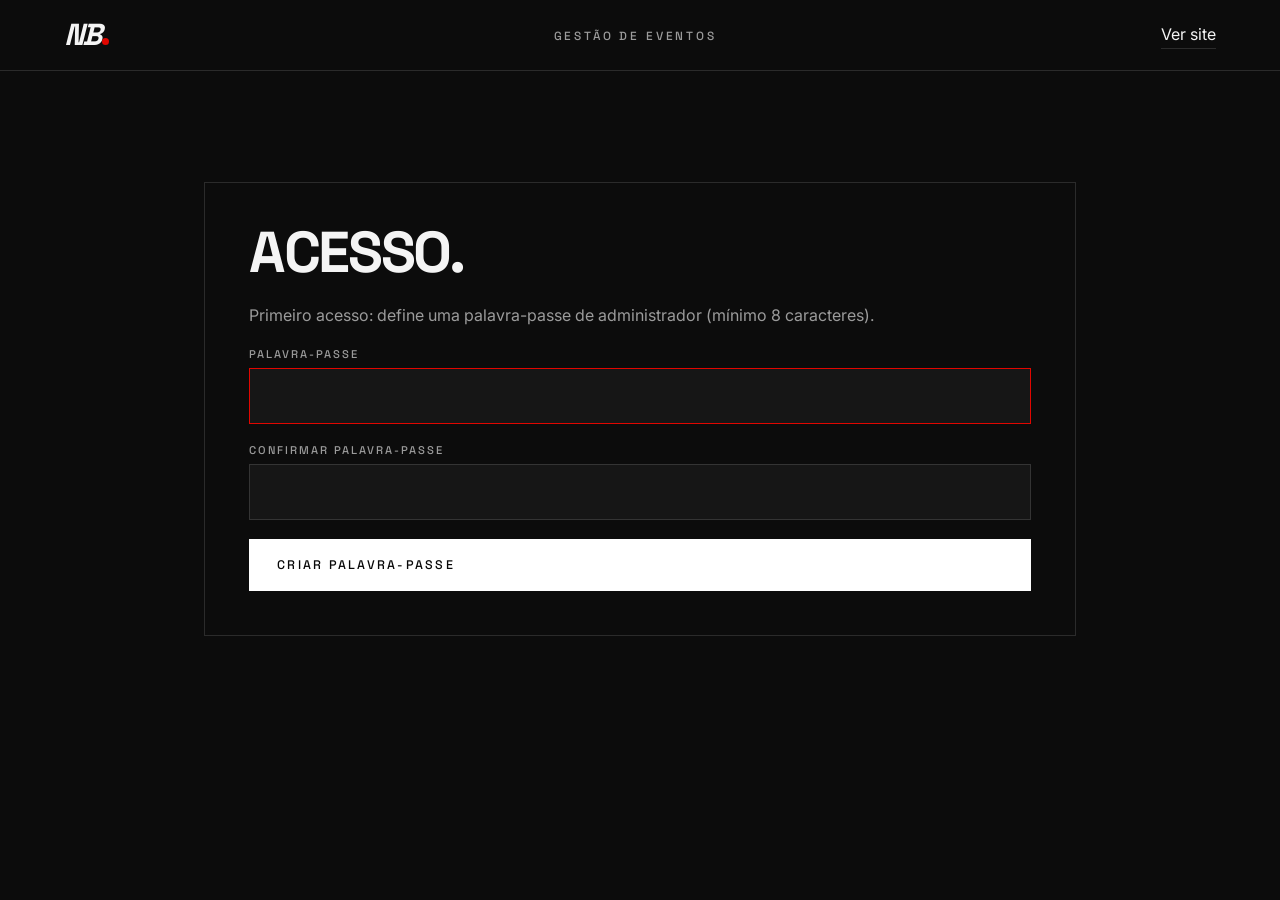
<file: nb-site-v2/admin.html>
<!doctype html>
<html lang="pt-PT">
<head>
  <meta charset="utf-8">
  <meta name="viewport" content="width=device-width, initial-scale=1">
  <title>Gestão de eventos | NB Club Viseu</title>
  <meta name="robots" content="noindex, nofollow">
  <meta name="theme-color" content="#080808">
  <link rel="icon" href="media/favicon.svg" type="image/svg+xml">
  <link rel="preconnect" href="https://fonts.googleapis.com">
  <link rel="preconnect" href="https://fonts.gstatic.com" crossorigin>
  <link href="https://fonts.googleapis.com/css2?family=Inter:wght@300;400;500;600&family=Space+Grotesk:wght@400;500;600;700&display=swap" rel="stylesheet">
  <link rel="stylesheet" href="styles.css">
</head>
<body class="adm-body">
  <header class="adm-top">
    <a class="logo" href="index.html" aria-label="NB — voltar ao site">NB<i></i></a>
    <p class="eyebrow">Gestão de eventos</p>
    <a class="link" href="index.html">Ver site</a>
  </header>

  <main class="adm" id="main">
    <p class="adm-status" id="status" role="status" aria-live="polite"></p>

    <!-- Acesso -->
    <section id="gate" class="adm-card" aria-labelledby="gate-h">
      <h1 class="h-md" id="gate-h">ACESSO.</h1>
      <p class="adm-help" id="gateHelp"></p>
      <form id="gateForm" novalidate>
        <label class="field"><span>Palavra-passe</span><input id="pw" type="password" autocomplete="current-password" required></label>
        <label class="field" id="pw2Wrap" hidden><span>Confirmar palavra-passe</span><input id="pw2" type="password" autocomplete="new-password"></label>
        <button class="btn btn-primary" type="submit"><span id="gateBtn">ENTRAR</span></button>
      </form>
    </section>

    <!-- Painel -->
    <section id="panel" hidden aria-label="Painel de eventos">
      <div class="adm-note">
        As alterações ficam guardadas <strong>neste navegador</strong>. Para publicar para todos os visitantes,
        usa <strong>Exportar events.json</strong> e substitui o ficheiro <code>events.json</code> no alojamento do site.
      </div>

      <div class="adm-bar">
        <button class="btn btn-primary" id="newBtn" type="button"><span>NOVO EVENTO</span></button>
        <button class="btn" id="exportBtn" type="button"><span>EXPORTAR events.json</span></button>
        <label class="btn" for="importFile"><span>IMPORTAR</span></label>
        <input id="importFile" type="file" accept="application/json,.json" hidden>
        <button class="btn" id="resetBtn" type="button"><span>REPOR DO FICHEIRO</span></button>
        <button class="btn" id="logoutBtn" type="button"><span>TERMINAR SESSÃO</span></button>
      </div>

      <div id="list" class="adm-list" aria-live="polite"></div>

      <form id="editor" class="adm-card" hidden novalidate aria-labelledby="ed-h">
        <h2 class="h-md" id="ed-h">NOVO EVENTO.</h2>
        <div class="adm-fields">
          <label class="field"><span>Nome do evento *</span><input id="f-title" type="text" required maxlength="90"></label>
          <label class="field"><span>DJ ou artista</span><input id="f-artist" type="text" maxlength="90"></label>
          <label class="field"><span>Data</span><input id="f-date" type="date"></label>
          <label class="field"><span>Horário</span><input id="f-time" type="time"></label>
          <label class="field wide"><span>Poster (caminho ou URL, ex.: media/poster-01.jpg)</span><input id="f-poster" type="text"></label>
          <div class="field wide">
            <span>Ou carregar imagem</span>
            <input id="f-file" type="file" accept="image/*">
            <div class="poster-prev" id="posterPrev" hidden></div>
          </div>
          <label class="field wide"><span>Descrição</span><textarea id="f-desc" rows="5" maxlength="1500"></textarea></label>
          <label class="field wide"><span>Bilhetes em pré-venda (https://...)</span><input id="f-ticket" type="url"></label>
          <label class="field wide"><span>Bilheteira no dia do evento, ex.: Ticketline (https://..., opcional)</span><input id="f-door" type="url"></label>
          <label class="check"><input id="f-pub" type="checkbox" checked> <span>Publicado no site</span></label>
          <label class="check"><input id="f-demo" type="checkbox"> <span>Marcar como conteúdo de demonstração</span></label>
        </div>
        <div class="adm-bar">
          <button class="btn btn-primary" type="submit"><span>GUARDAR</span></button>
          <button class="btn" id="cancelBtn" type="button"><span>CANCELAR</span></button>
        </div>
      </form>
    </section>
  </main>

  <script src="store.js"></script>
  <script src="admin.js"></script>
</body>
</html>
</file>
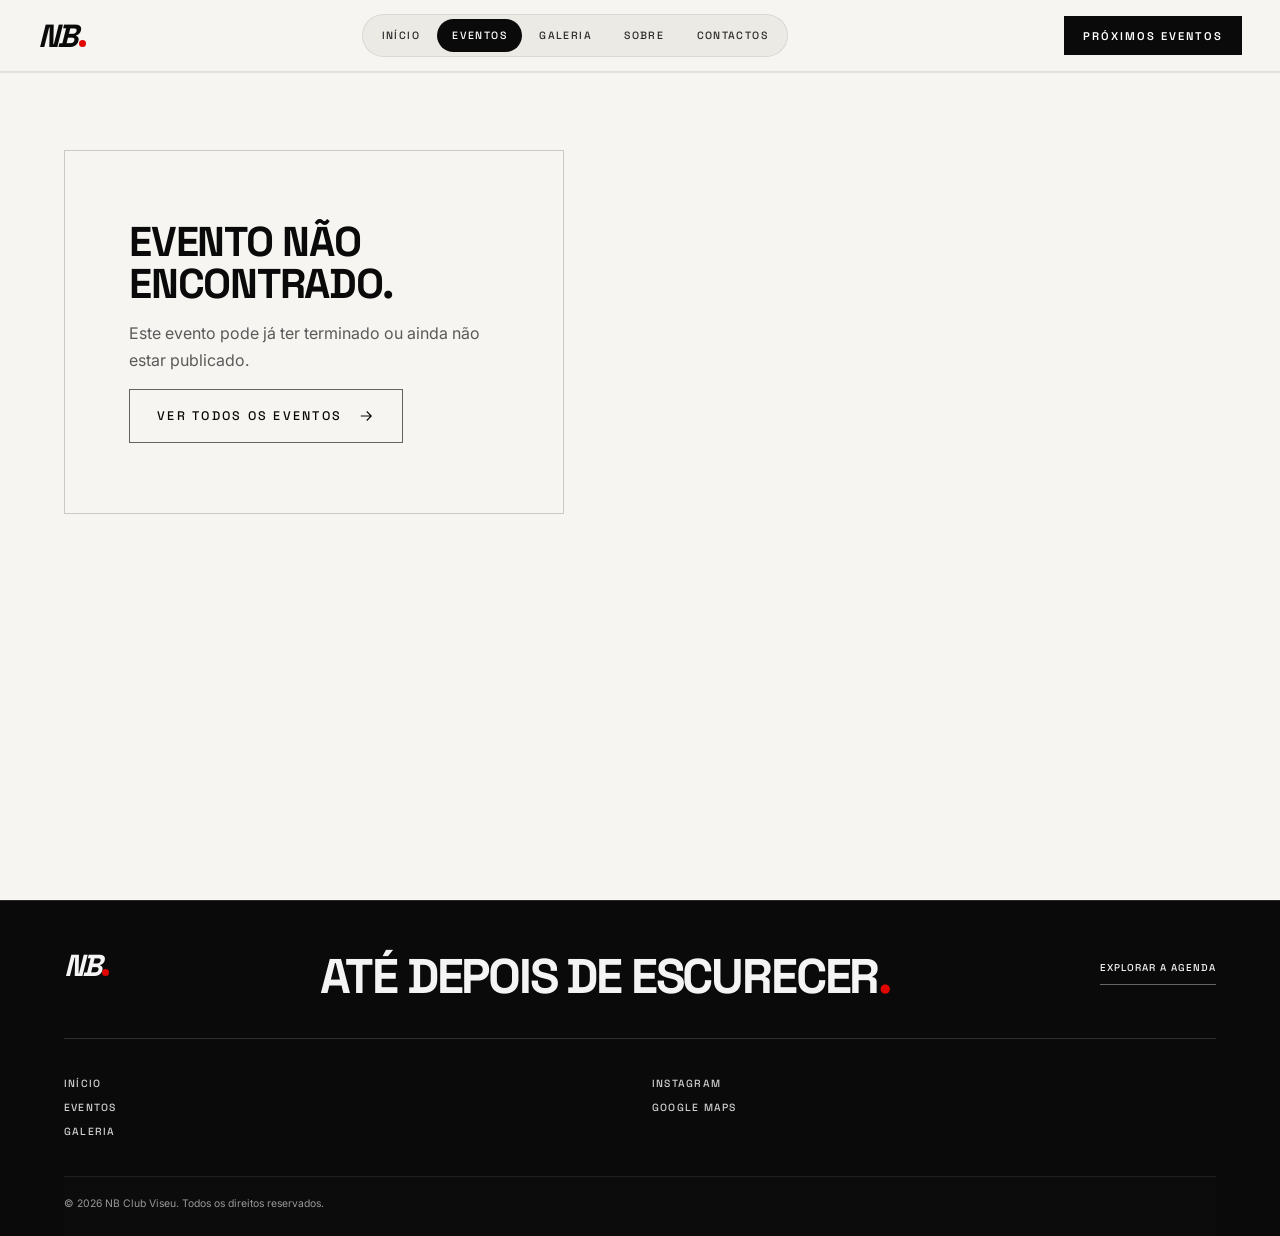
<file: nb-site-v2/evento.html>
<!doctype html>
<html lang="pt-PT">
<head>
  <meta charset="utf-8">
  <meta name="viewport" content="width=device-width, initial-scale=1">
  <title>Evento | NB Club Viseu</title>
  <meta name="description" content="Detalhes do evento no NB Club Viseu: data, horário, localização e reservas.">
  <meta name="theme-color" content="#080808">
  <link rel="icon" href="media/favicon.svg" type="image/svg+xml">
  <link rel="preconnect" href="https://fonts.googleapis.com">
  <link rel="preconnect" href="https://fonts.gstatic.com" crossorigin>
  <link href="https://fonts.googleapis.com/css2?family=Inter:wght@300;400;500;600&family=Space+Grotesk:wght@400;500;600;700&display=swap" rel="stylesheet">
  <link rel="stylesheet" href="styles.css">
  <noscript><style>[data-reveal],.wi{opacity:1!important;transform:none!important}</style></noscript>
</head>
<body class="inner">
  <a class="skip" href="#main">Saltar para o conteúdo</a>

  <header class="nav scrolled" id="top">
    <a class="logo" href="index.html" aria-label="NB — início">NB<i></i></a>
    <nav aria-label="Principal">
      <ul class="nav-links">
        <li><a href="index.html#inicio">Início</a></li>
        <li><a href="index.html#eventos" aria-current="page">Eventos</a></li>
        <li><a href="index.html#galeria">Galeria</a></li>
        <li><a href="index.html#sobre">Sobre</a></li>
        <li><a href="index.html#contactos">Contactos</a></li>
      </ul>
    </nav>
    <a class="btn btn-sm nav-cta" href="index.html#eventos"><span>PRÓXIMOS EVENTOS</span></a>
    <button class="burger" type="button" aria-expanded="false" aria-controls="menu" aria-label="Abrir menu"><span></span><span></span></button>
  </header>

  <div class="menu" id="menu" role="dialog" aria-label="Menu">
    <a class="m" href="index.html#inicio" style="--i:0"><span>Início</span></a>
    <a class="m" href="index.html#eventos" style="--i:1"><span>Eventos</span></a>
    <a class="m" href="index.html#galeria" style="--i:2"><span>Galeria</span></a>
    <a class="m" href="index.html#sobre" style="--i:3"><span>Sobre</span></a>
    <a class="m" href="index.html#contactos" style="--i:4"><span>Contactos</span></a>
    <a class="menu-ig" href="https://www.instagram.com/nbclubviseu/" target="_blank" rel="noopener">@nbclubviseu</a>
  </div>

  <main id="main" class="ev light">
    <div class="ev-grid" id="evRoot" aria-live="polite" aria-busy="true">
      <div class="ev-poster"><span class="media skel-block"></span></div>
      <div class="ev-body"><div class="skel-line"></div><div class="skel-line w60"></div><div class="skel-line w80"></div></div>
    </div>
    <section class="ev-more" id="evMore" hidden aria-labelledby="more-h">
      <p class="eyebrow">A agenda continua</p><h2 class="h-md" id="more-h">OUTRAS NOITES<span class="dot">.</span></h2>
      <div class="more-list" id="moreList"></div>
    </section>
  </main>

  <footer class="footer footer-sm"><div class="footer-heading"><a class="logo" href="index.html">NB<i></i></a><p class="foot-line">ATÉ DEPOIS DE ESCURECER<span class="dot">.</span></p><a class="footer-top" href="index.html#eventos">EXPLORAR A AGENDA</a></div>
    <div class="foot-cols">
      <ul>
        <li><a href="index.html">Início</a></li>
        <li><a href="index.html#eventos">Eventos</a></li>
        <li><a href="index.html#galeria">Galeria</a></li>
      </ul>
      <ul>
        <li><a href="https://www.instagram.com/nbclubviseu/" target="_blank" rel="noopener">Instagram</a></li>
        <li><a href="https://www.google.com/maps/search/?api=1&amp;query=NB+Club+Viseu" target="_blank" rel="noopener">Google Maps</a></li>
      </ul>
    </div>
    <p class="copy">&copy; <span data-year>2026</span> NB Club Viseu. Todos os direitos reservados.</p>
  </footer>

  <script src="store.js"></script>
  <script src="common.js"></script>
  <script src="evento.js"></script>
</body>
</html>
</file>
<file: nb-site-v2/styles.css>
/* ==========================================================================
   NB Club Viseu — estilos
   ========================================================================== */
:root {
  --bg: #0c0c0c;
  --bg2: #161616;
  --fg: #f4f4f4;
  --mute: #9b9b9b;
  --line: rgba(255, 255, 255, .13);
  --red: #e10600;
  --ease: cubic-bezier(.16, 1, .3, 1);
  --gut: clamp(20px, 5vw, 72px);
  --ff: 'Space Grotesk', 'Inter', system-ui, sans-serif;
  --fb: 'Inter', system-ui, -apple-system, sans-serif;
}

*, *::before, *::after { box-sizing: border-box; margin: 0; padding: 0; }
html { scroll-behavior: smooth; -webkit-text-size-adjust: 100%; scroll-padding-top: 70px; }
body {
  background: var(--bg); color: var(--fg); font-family: var(--fb); font-size: 1rem;
  line-height: 1.65; overflow-x: hidden; -webkit-font-smoothing: antialiased;
}
body.lock { overflow: hidden; }
img, video { display: block; max-width: 100%; }
a { color: inherit; text-decoration: none; }
ul { list-style: none; }
button { font: inherit; color: inherit; background: none; border: 0; cursor: pointer; }
:focus-visible { outline: 2px solid var(--red); outline-offset: 3px; }
::selection { background: var(--red); color: #fff; }
[hidden] { display: none !important; }

.sr-only { position: absolute; width: 1px; height: 1px; overflow: hidden; clip: rect(0 0 0 0); white-space: nowrap; }
.skip { position: fixed; left: 12px; top: -60px; z-index: 500; background: #fff; color: #000; padding: .7rem 1rem; font-weight: 600; transition: top .2s; }
.skip:focus { top: 12px; }

/* ---------- Tipografia ---------- */
.h-xxl, .h-xl, .h-lg, .h-md, .hero-title, .foot-line {
  font-family: var(--ff); font-weight: 700; text-transform: uppercase; letter-spacing: -.04em; line-height: .9;
}
.h-xxl { font-size: clamp(2.8rem, 10.5vw, 11rem); }
.h-xl  { font-size: clamp(3rem, 11vw, 10rem); }
.h-lg  { font-size: clamp(2.6rem, 8vw, 7rem); }
.h-md  { font-size: clamp(2rem, 5vw, 3.6rem); margin-bottom: 1.4rem; }
.eyebrow { font: 500 .74rem var(--ff); letter-spacing: .24em; text-transform: uppercase; color: var(--mute); }
.pad { padding: 0 var(--gut); }
.sub { color: var(--mute); font-size: clamp(1rem, 1.5vw, 1.25rem); max-width: 28ch; }
.link { border-bottom: 1px solid var(--line); transition: border-color .4s, color .4s; padding-bottom: 1px; }
.link:hover { border-color: var(--red); color: #fff; }

/* Divisão de texto */
.w { display: inline-block; overflow: hidden; vertical-align: top; padding: .08em .03em .12em; margin: -.08em -.03em -.12em; }
.word { display: inline-block; white-space: nowrap; }
.wi { display: inline-block; transform: translateY(115%); transition: transform 1.1s var(--ease); transition-delay: calc(var(--i, 0) * 60ms); }
.in > span > .word .wi, .in .wi { transform: none; }
.dot { color: var(--red); }

[data-reveal] { opacity: 0; transform: translateY(34px); transition: opacity 1.1s var(--ease), transform 1.1s var(--ease); transition-delay: var(--d, 0s); }
[data-reveal].in { opacity: 1; transform: none; }

/* ---------- Botões ---------- */
.btn {
  position: relative; display: inline-flex; align-items: center; gap: .9rem; overflow: hidden; isolation: isolate;
  padding: 1.05rem 1.7rem; border: 1px solid rgba(255, 255, 255, .55);
  font: 500 .78rem var(--ff); letter-spacing: .18em; text-transform: uppercase; color: #fff;
  transition: color .5s var(--ease), border-color .5s var(--ease);
}
.btn::before { content: ''; position: absolute; inset: 0; z-index: -1; background: var(--red); transform: translateY(101%); transition: transform .6s var(--ease); }
.btn .arr { transition: transform .5s var(--ease); }
.btn:hover::before, .btn:focus-visible::before { transform: none; }
.btn:hover { border-color: var(--red); }
.btn:hover .arr { transform: translateX(6px); }
.btn-primary { background: #fff; color: #080808; border-color: #fff; }
.btn-primary:hover { color: #fff; }
.btn-sm { padding: .7rem 1.1rem; font-size: .7rem; }
.round { width: 52px; height: 52px; border: 1px solid var(--line); border-radius: 50%; display: grid; place-items: center; transition: background .4s, border-color .4s, opacity .4s; }
.round:hover:not(:disabled) { background: #fff; color: #000; border-color: #fff; }
.round:disabled { opacity: .3; cursor: default; }

/* ---------- Loader ---------- */
.loader { position: fixed; inset: 0; z-index: 400; background: var(--bg); display: grid; place-content: center; justify-items: center; gap: 1.4rem; animation: loaderOut .6s .85s forwards; }
.loader-mark { font: 700 clamp(3rem, 12vw, 6rem) var(--ff); font-style: italic; letter-spacing: -.05em; }
.loader-bar { width: 120px; height: 2px; background: var(--red); transform: scaleX(0); transform-origin: left; animation: bar .8s var(--ease) forwards; }
.no-loader .loader { display: none; }
@keyframes bar { to { transform: scaleX(1); } }
@keyframes loaderOut { to { opacity: 0; visibility: hidden; } }

/* ---------- Progresso, cursor, cortina ---------- */
.progress { position: fixed; top: 0; left: 0; right: 0; height: 2px; background: var(--red); transform: scaleX(0); transform-origin: 0 50%; z-index: 120; }
.cursor { position: fixed; top: 0; left: 0; z-index: 300; width: 34px; height: 34px; border: 1px solid #fff; border-radius: 50%; pointer-events: none; mix-blend-mode: difference; opacity: 0; transition: opacity .3s, width .4s var(--ease), height .4s var(--ease), background .4s; }
.cursor.on { opacity: 1; }
.cursor.hot { width: 74px; height: 74px; background: #fff; }
.curtain { position: fixed; inset: 0; z-index: 350; background: var(--bg); transform: translateY(-100%); pointer-events: none; }
.curtain.leaving { transform: none; pointer-events: all; transition: transform .5s var(--ease); }
.curtain.arrive { animation: curtainOut .8s var(--ease) forwards; }
@keyframes curtainOut { from { transform: none; } to { transform: translateY(100%); } }

/* ---------- Navbar ---------- */
.nav {
  position: fixed; inset: 0 0 auto 0; z-index: 50; display: flex; align-items: center; justify-content: space-between; gap: 2rem;
  padding: 22px var(--gut); border-bottom: 1px solid transparent;
  transition: background .5s, padding .5s var(--ease), border-color .5s, backdrop-filter .5s;
}
.nav.scrolled { background: rgba(8, 8, 8, .72); backdrop-filter: blur(16px); -webkit-backdrop-filter: blur(16px); padding-block: 14px; border-color: var(--line); }
.nav.open { background: transparent; backdrop-filter: none; border-color: transparent; }
.logo { font: 700 1.9rem/1 var(--ff); font-style: italic; letter-spacing: -.06em; display: inline-flex; align-items: flex-end; gap: 2px; }
.logo i { width: 7px; height: 7px; background: var(--red); border-radius: 50%; margin-bottom: 5px; transition: transform .5s var(--ease); }
.logo:hover i { transform: scale(1.8); }
.nav-links { display: none; gap: 2.2rem; }
.nav-links a { position: relative; display: block; padding: .4rem 0; font: 500 .76rem var(--ff); letter-spacing: .18em; text-transform: uppercase; color: #d4d4d4; transition: color .3s; }
.nav-links a::after { content: ''; position: absolute; left: 0; bottom: 0; width: 100%; height: 1px; background: var(--red); transform: scaleX(0); transform-origin: right; transition: transform .6s var(--ease); }
.nav-links a:hover, .nav-links a[aria-current="true"] { color: #fff; }
.nav-links a:hover::after, .nav-links a[aria-current="true"]::after { transform: scaleX(1); transform-origin: left; }
.nav-cta { display: none; }
.burger { width: 46px; height: 46px; display: grid; place-content: center; gap: 7px; }
.burger span { display: block; width: 28px; height: 1.5px; background: #fff; transition: transform .6s var(--ease); }
.burger[aria-expanded="true"] span:first-child { transform: translateY(4.3px) rotate(45deg); }
.burger[aria-expanded="true"] span:last-child { transform: translateY(-4.3px) rotate(-45deg); }
@media (min-width: 960px) {
  .nav-links, .nav-cta { display: flex; }
  .burger { display: none; }
}

.menu {
  position: fixed; inset: 0; z-index: 40; background: var(--bg); display: flex; flex-direction: column; justify-content: center; gap: .3rem;
  padding: 110px var(--gut) 40px; clip-path: inset(0 0 100% 0); visibility: hidden;
  transition: clip-path .85s var(--ease), visibility 0s .85s;
}
.nav.open + .menu { clip-path: inset(0); visibility: visible; transition: clip-path .85s var(--ease), visibility 0s; }
.menu .m { display: block; overflow: hidden; font: 700 clamp(2.8rem, 13vw, 5.4rem)/1.05 var(--ff); text-transform: uppercase; letter-spacing: -.04em; }
.menu .m span { display: block; transform: translateY(110%); transition: transform .9s var(--ease); transition-delay: 0s; }
.nav.open + .menu .m span { transform: none; transition-delay: calc(.2s + var(--i) * 70ms); }
.menu .m:hover span { color: var(--red); }
.menu-ig { margin-top: 2rem; color: var(--mute); font: 500 .8rem var(--ff); letter-spacing: .2em; text-transform: uppercase; }

/* ---------- Hero ---------- */
.hero { position: relative; display: flex; flex-direction: column; justify-content: flex-end; height: 100vh; height: 100svh; min-height: 560px; padding: 0 var(--gut) clamp(80px, 12vh, 130px); overflow: hidden; isolation: isolate; }
.hero-media { position: absolute; inset: 0; z-index: -2; background: #0d0d0d url('media/hero.jpg') center / cover no-repeat; transform: scale(1.08); transition: transform 2.8s var(--ease); }
.ready .hero-media { transform: none; }
.hero-media video { width: 100%; height: 100%; object-fit: cover; opacity: 0; transition: opacity 1.6s; }
.hero-media video.on { opacity: 1; }
.hero::after { content: ''; position: absolute; inset: 0; z-index: -1; background: linear-gradient(to bottom, rgba(8, 8, 8, .55) 0%, rgba(8, 8, 8, .45) 45%, rgba(8, 8, 8, .95) 100%); }
.hero-in { max-width: 1500px; }
.hero-loc { font: 500 .78rem var(--ff); letter-spacing: .32em; color: #ddd; margin-bottom: 1.4rem; display: flex; align-items: center; gap: 1rem; }
.hero-loc::before { content: ''; width: 44px; height: 1px; background: var(--red); }
.hero-title { font-size: clamp(4.4rem, 17vw, 17rem); letter-spacing: -.055em; line-height: .84; margin-bottom: 1.6rem; }
.hero-title .wi { transition-delay: calc(var(--i) * 55ms + .1s); }
.hero-sub { font: 500 clamp(.9rem, 2vw, 1.5rem) var(--ff); letter-spacing: .3em; text-transform: uppercase; color: #e6e6e6; margin-bottom: 2.4rem; }
.hero-sub .wi { transition-delay: calc(var(--i) * 90ms + .7s); }
.scroll { position: absolute; right: var(--gut); bottom: 28px; display: none; flex-direction: column; align-items: center; gap: .9rem; font: 500 .66rem var(--ff); letter-spacing: .3em; color: #cfcfcf; }
.scroll i { width: 1px; height: 64px; background: rgba(255, 255, 255, .25); position: relative; overflow: hidden; }
.scroll i::after { content: ''; position: absolute; left: 0; top: 0; width: 100%; height: 40%; background: #fff; animation: drip 2s var(--ease) infinite; }
@keyframes drip { 0% { transform: translateY(-100%); } 100% { transform: translateY(260%); } }
@media (min-width: 700px) { .scroll { display: flex; } }

/* ---------- Secções ---------- */
.section { position: relative; padding: clamp(90px, 14vw, 210px) 0 0; }
.sec-head { display: grid; gap: 1.4rem; padding: 0 var(--gut); margin-bottom: clamp(40px, 6vw, 84px); }
@media (min-width: 900px) {
  .sec-head { grid-template-columns: 1fr auto; align-items: end; gap: 3rem; }
  .sec-head .sub { text-align: right; padding-bottom: .6rem; }
}
.demo-note { padding: 1.4rem var(--gut) 0; font-size: .8rem; color: var(--mute); }
.demo-note.left { padding: 1.4rem 0 0; }

/* ---------- Eventos ---------- */
.rail { display: flex; gap: clamp(14px, 2vw, 28px); overflow-x: auto; scroll-snap-type: x mandatory; padding: 0 var(--gut) 20px; scroll-padding-inline: var(--gut); scrollbar-width: none; -webkit-overflow-scrolling: touch; overscroll-behavior-x: contain; }
.rail::-webkit-scrollbar { display: none; }
.rail.drag { scroll-snap-type: none; cursor: grabbing; }
.rail.is-empty { display: block; overflow: visible; }
@media (min-width: 900px) { .rail { padding-bottom: 80px; } .rail.is-empty { padding-bottom: 0; } }

.card { position: relative; flex: 0 0 min(78vw, 400px); aspect-ratio: 3 / 4.4; scroll-snap-align: start; display: block; overflow: hidden; background: var(--bg2); }
@media (min-width: 900px) {
  .card { flex-basis: clamp(300px, 27vw, 440px); }
  .card:nth-child(even) { margin-top: 64px; }
}
.card .media { position: absolute; inset: 0; }
.media { display: block; position: relative; overflow: hidden; background: #101010; }
.media img { position: absolute; inset: 0; width: 100%; height: 100%; object-fit: cover; transition: transform 1.9s var(--ease); }
.media.is-missing::before { content: 'NB'; position: absolute; inset: 0; display: grid; place-items: center; font: 700 clamp(3rem, 9vw, 6rem) var(--ff); font-style: italic; letter-spacing: -.06em; color: transparent; -webkit-text-stroke: 1px rgba(255, 255, 255, .16); background: repeating-linear-gradient(135deg, rgba(255, 255, 255, .02) 0 2px, transparent 2px 14px); }
.shade { position: absolute; inset: 0; background: linear-gradient(to top, rgba(8, 8, 8, .94) 0%, rgba(8, 8, 8, .15) 58%, rgba(8, 8, 8, .4) 100%); }
.shade::after { content: ''; position: absolute; inset: 0; background: #080808; opacity: 0; transition: opacity .9s var(--ease); }
.tag { position: absolute; top: 16px; right: 16px; padding: .3rem .6rem; background: rgba(8, 8, 8, .8); border: 1px solid var(--line); font: 500 .62rem var(--ff); letter-spacing: .16em; text-transform: uppercase; }
.cdate { position: absolute; top: 16px; left: 18px; display: flex; flex-direction: column; font-family: var(--ff); line-height: 1; }
.cdate b { font-size: clamp(2.6rem, 6vw, 3.8rem); letter-spacing: -.05em; font-weight: 700; }
.cdate i { font-style: normal; font-size: .8rem; letter-spacing: .26em; color: var(--red); margin-top: .35rem; font-weight: 600; }
.cinfo { position: absolute; left: 0; right: 0; bottom: 0; padding: 22px; display: flex; flex-direction: column; gap: .2rem; }
.ctitle { font: 700 clamp(1.5rem, 2.6vw, 2.1rem)/1 var(--ff); text-transform: uppercase; letter-spacing: -.03em; transition: transform .9s var(--ease); }
.cartist { color: #d0d0d0; font-size: .95rem; }
.ctime { color: var(--mute); font-size: .82rem; letter-spacing: .08em; text-transform: uppercase; }
.cbtn { align-self: flex-start; margin-top: 1rem; display: inline-flex; align-items: center; gap: .7rem; padding: .75rem 1.1rem; border: 1px solid rgba(255, 255, 255, .5); font: 500 .7rem var(--ff); letter-spacing: .18em; transition: background .5s var(--ease), color .5s var(--ease), border-color .5s var(--ease); }
.cbtn .arr { width: 16px; height: 16px; transition: transform .5s var(--ease); }
@media (hover: hover) {
  .ctitle { transform: translateY(.7rem); }
  .card:hover .ctitle, .card:focus-visible .ctitle { transform: none; }
  .card:hover .media img, .card:focus-visible .media img { transform: scale(1.09); }
  .card:hover .shade::after, .card:focus-visible .shade::after { opacity: .35; }
  .card:hover .cbtn, .card:focus-visible .cbtn { background: var(--red); border-color: var(--red); color: #fff; }
  .card:hover .cbtn .arr { transform: translateX(5px); }
}
.skel { background: linear-gradient(100deg, #101010 30%, #1a1a1a 50%, #101010 70%); background-size: 200% 100%; animation: shimmer 1.6s linear infinite; }
@keyframes shimmer { to { background-position: -200% 0; } }

.rail-ctrl { display: none; align-items: center; gap: .8rem; padding: 0 var(--gut); margin-top: -30px; }
.rail-ctrl .hint { margin-left: 1rem; font: 500 .7rem var(--ff); letter-spacing: .22em; text-transform: uppercase; color: var(--mute); }
@media (hover: hover) and (min-width: 900px) { .rail-ctrl { display: flex; } }

.empty { padding: clamp(36px, 6vw, 70px) var(--gut); border: 1px solid var(--line); margin: 0 var(--gut); display: grid; gap: 1rem; justify-items: start; color: var(--mute); max-width: 780px; }
.rail .empty { margin: 0 var(--gut); }
.empty-t { font: 700 clamp(1.6rem, 4vw, 2.6rem)/1 var(--ff); text-transform: uppercase; letter-spacing: -.03em; color: #fff; }

/* ---------- Galeria ---------- */
.filters { display: flex; flex-wrap: wrap; gap: .6rem; padding: 0 var(--gut); margin-bottom: clamp(26px, 4vw, 48px); }
.chip { padding: .6rem 1.1rem; border: 1px solid var(--line); border-radius: 100px; font: 500 .72rem var(--ff); letter-spacing: .14em; text-transform: uppercase; color: #cfcfcf; transition: background .4s, color .4s, border-color .4s; }
.chip:hover { border-color: #fff; }
.chip[aria-pressed="true"] { background: #fff; color: #000; border-color: #fff; }
.masonry { columns: 1; column-gap: clamp(12px, 1.6vw, 24px); padding: 0 var(--gut); transition: opacity .25s; }
.masonry.swap { opacity: 0; }
@media (min-width: 640px) { .masonry { columns: 2; } }
@media (min-width: 1040px) { .masonry { columns: 3; } }
.masonry .empty { margin: 0; column-span: all; }
.ph-item { position: relative; display: block; width: 100%; margin-bottom: clamp(12px, 1.6vw, 24px); break-inside: avoid; overflow: hidden; background: var(--bg2); cursor: zoom-in; }
.ph-item .media { position: absolute; inset: 0; }
.r-tall { aspect-ratio: 3 / 4.3; } .r-sq { aspect-ratio: 1; } .r-wide { aspect-ratio: 4 / 3; } .r-port { aspect-ratio: 4 / 5; }
.ph-cap { position: absolute; left: 14px; bottom: 12px; padding: .25rem .55rem; background: rgba(8, 8, 8, .75); font: 500 .62rem var(--ff); letter-spacing: .14em; text-transform: uppercase; opacity: 0; transform: translateY(8px); transition: opacity .6s var(--ease), transform .6s var(--ease); }
@media (hover: hover) {
  .ph-item:hover .media img { transform: scale(1.06); }
  .ph-item:hover .ph-cap, .ph-item:focus-visible .ph-cap { opacity: 1; transform: none; }
}

.lb { border: 0; padding: 0; width: 100vw; height: 100vh; height: 100dvh; max-width: none; max-height: none; background: rgba(5, 5, 5, .97); color: #fff; }
.lb[open] { display: grid; grid-template-columns: 64px 1fr 64px; grid-template-rows: 1fr auto; align-items: center; animation: lbIn .5s var(--ease); }
.lb::backdrop { background: #000; }
@keyframes lbIn { from { opacity: 0; } }
.lb-fig { grid-column: 2; grid-row: 1; display: grid; place-items: center; height: 100%; padding: 56px 0 8px; min-height: 0; }
.lb-media { width: min(100%, 1200px); height: 100%; max-height: calc(100dvh - 120px); background: transparent; }
.lb-media img { object-fit: contain; }
.lb-media.is-missing { max-width: 560px; aspect-ratio: 4 / 5; height: auto; background: #101010; }
.lb-cap { grid-column: 1 / -1; grid-row: 2; text-align: center; padding: 0 var(--gut) 18px; font: 500 .72rem var(--ff); letter-spacing: .18em; text-transform: uppercase; color: var(--mute); }
.lb-btn { width: 48px; height: 48px; display: grid; place-items: center; border-radius: 50%; transition: background .4s, color .4s; justify-self: center; }
.lb-btn:hover { background: #fff; color: #000; }
.lb-close { position: absolute; top: 14px; right: 14px; z-index: 2; }
.lb-prev { grid-column: 1; grid-row: 1; } .lb-next { grid-column: 3; grid-row: 1; }
@media (max-width: 640px) {
  .lb[open] { grid-template-columns: 1fr; }
  .lb-fig { grid-column: 1; padding-inline: 12px; }
  .lb-prev, .lb-next { position: absolute; bottom: 12px; z-index: 2; grid-column: auto; }
  .lb-prev { left: 12px; } .lb-next { right: 12px; }
}

/* ---------- Manifesto ---------- */
.manifesto .h-xxl { padding: 0 var(--gut); margin-top: 1.4rem; }
.mani-grid { display: grid; gap: clamp(36px, 6vw, 90px); padding: clamp(50px, 8vw, 110px) var(--gut) 0; }
.mani-img { position: relative; overflow: hidden; aspect-ratio: 4 / 5; background: var(--bg2); }
.mani-text { display: grid; gap: 1.4rem; align-content: end; color: #cfcfcf; font-size: clamp(1rem, 1.35vw, 1.2rem); max-width: 48ch; }
@media (min-width: 900px) {
  .mani-grid { grid-template-columns: 1.25fr 1fr; align-items: end; }
  .mani-img { aspect-ratio: 5 / 6; margin-right: -2vw; }
}

/* ---------- Social ---------- */
.ig-big { display: flex; align-items: center; justify-content: space-between; gap: 1rem; margin: 0 var(--gut); padding: clamp(24px, 4vw, 46px) 0; border-top: 1px solid var(--line); border-bottom: 1px solid var(--line); font: 700 clamp(2rem, 8.5vw, 8rem)/1 var(--ff); letter-spacing: -.045em; text-transform: lowercase; transition: color .5s, padding .6s var(--ease); }
.ig-big svg { flex: none; width: clamp(28px, 5vw, 64px); height: auto; transition: transform .6s var(--ease), color .5s; }
.ig-big:hover { color: var(--red); padding-left: clamp(8px, 2vw, 30px); }
.ig-big:hover svg { transform: translate(8px, -8px); }
.ig-posts { display: grid; gap: 16px; padding: clamp(30px, 5vw, 60px) var(--gut) 0; grid-template-columns: repeat(auto-fill, minmax(min(100%, 320px), 1fr)); }
.ig-embed { width: 100%; min-height: 560px; border: 0; background: #fff; border-radius: 2px; }
.soc-list { display: flex; gap: 2rem; padding: 2rem var(--gut) 0; font: 500 .8rem var(--ff); letter-spacing: .18em; text-transform: uppercase; }

/* ---------- Contactos ---------- */
.info-grid { display: grid; padding: 0 var(--gut); border-top: 1px solid var(--line); }
.info-grid > div { padding: 1.8rem 0; border-bottom: 1px solid var(--line); }
.info-grid dt { font: 500 .72rem var(--ff); letter-spacing: .24em; text-transform: uppercase; color: var(--mute); margin-bottom: .9rem; }
.info-grid dd { font-size: 1.1rem; line-height: 1.7; }
@media (min-width: 900px) {
  .info-grid { grid-template-columns: repeat(4, 1fr); column-gap: 3rem; }
  .info-grid > div { border-bottom: 0; padding-top: 2.4rem; }
}

/* ---------- Footer ---------- */
.footer { position: relative; margin-top: clamp(100px, 14vw, 200px); padding-top: clamp(40px, 7vw, 90px); overflow: hidden; border-top: 1px solid var(--line); }
.foot-line { padding: 0 var(--gut); font-size: clamp(2.4rem, 8vw, 7rem); }
.foot-cols { display: grid; grid-template-columns: repeat(auto-fit, minmax(150px, 1fr)); gap: 2rem; padding: clamp(36px, 5vw, 70px) var(--gut) 0; font: 500 .78rem var(--ff); letter-spacing: .16em; text-transform: uppercase; }
.foot-cols li { padding: .35rem 0; }
.foot-cols a { color: #cfcfcf; transition: color .3s; }
.foot-cols a:hover { color: var(--red); }
.foot-big { font: 700 clamp(14rem, 62vw, 62rem)/.72 var(--ff); font-style: italic; letter-spacing: -.09em; text-align: center; color: transparent; -webkit-text-stroke: 1px rgba(255, 255, 255, .16); margin: clamp(30px, 5vw, 70px) 0 -.14em; user-select: none; }
.copy { position: relative; z-index: 1; padding: 1.2rem var(--gut); border-top: 1px solid var(--line); background: var(--bg); font-size: .78rem; color: var(--mute); }
.footer-sm .foot-cols { padding-bottom: 2rem; }

/* ---------- Página de evento ---------- */
.inner { padding-top: 0; }
.ev { padding: clamp(100px, 14vw, 150px) var(--gut) 0; }
.ev-grid { display: grid; gap: clamp(30px, 5vw, 80px); }
.ev-poster .media { aspect-ratio: 3 / 4.2; width: 100%; }
.skel-block { aspect-ratio: 3 / 4.2; background: linear-gradient(100deg, #101010 30%, #1a1a1a 50%, #101010 70%); background-size: 200% 100%; animation: shimmer 1.6s linear infinite; }
.skel-line { height: 28px; margin-bottom: 18px; background: #131313; width: 100%; animation: shimmer 1.6s linear infinite; }
.skel-line.w60 { width: 60%; } .skel-line.w80 { width: 80%; }
.ev-body { display: grid; align-content: start; gap: 1.3rem; }
.back { display: inline-flex; align-items: center; gap: .6rem; font: 500 .72rem var(--ff); letter-spacing: .2em; text-transform: uppercase; color: var(--mute); transition: color .3s; margin-bottom: 1rem; }
.back:hover { color: var(--red); }
.ev-title { font: 700 clamp(2.6rem, 7vw, 6.4rem)/.9 var(--ff); text-transform: uppercase; letter-spacing: -.045em; }
.ev-artist { font: 500 clamp(1.1rem, 2vw, 1.6rem) var(--ff); color: #d6d6d6; }
.ev-meta { display: grid; gap: 1.2rem; padding: 1.6rem 0; border-top: 1px solid var(--line); border-bottom: 1px solid var(--line); }
.ev-meta dt { font: 500 .68rem var(--ff); letter-spacing: .24em; text-transform: uppercase; color: var(--mute); margin-bottom: .3rem; }
.ev-meta dd { font-size: 1.05rem; }
.prose { display: grid; gap: 1rem; color: #cfcfcf; max-width: 60ch; }
.ev-actions { margin-top: .6rem; }
.ev-empty { margin: 0; }
@media (min-width: 900px) {
  .ev-grid { grid-template-columns: minmax(0, 5fr) minmax(0, 6fr); align-items: start; }
  .ev-poster { position: sticky; top: 100px; }
  .ev-meta { grid-template-columns: repeat(3, auto); justify-content: space-between; }
}
.ev-more { margin-top: clamp(80px, 10vw, 150px); }
.more-list { border-top: 1px solid var(--line); }
.more-item { display: flex; align-items: center; gap: 1.4rem; padding: 1.4rem 0; border-bottom: 1px solid var(--line); transition: padding .6s var(--ease), color .4s; }
.more-item:hover { padding-left: 1.2rem; color: var(--red); }
.more-d { font: 500 .8rem var(--ff); letter-spacing: .2em; color: var(--mute); min-width: 7ch; }
.more-t { flex: 1; font: 700 clamp(1.3rem, 3vw, 2.2rem) var(--ff); text-transform: uppercase; letter-spacing: -.03em; }

/* ---------- Administração ---------- */
.adm-body { background: var(--bg); }
.adm-top { display: flex; align-items: center; justify-content: space-between; gap: 1rem; padding: 20px var(--gut); border-bottom: 1px solid var(--line); }
.adm { max-width: 1000px; margin: 0 auto; padding: clamp(30px, 5vw, 60px) var(--gut) 100px; }
.adm-card { border: 1px solid var(--line); padding: clamp(22px, 4vw, 44px); margin-top: 28px; }
.adm-card form, .adm-card .adm-fields { display: grid; gap: 1.2rem; }
.adm-help { color: var(--mute); margin-bottom: 1.2rem; }
.adm-status { min-height: 1.6em; color: #9ad79a; font-size: .9rem; }
.adm-status.bad { color: #ff7b72; }
.adm-note { padding: 1rem 1.2rem; border-left: 2px solid var(--red); background: var(--bg2); color: #cfcfcf; font-size: .9rem; margin-bottom: 24px; }
.adm-note code { color: #fff; }
.adm-bar { display: flex; flex-wrap: wrap; gap: .7rem; margin: 1.2rem 0; }
.adm-fields { grid-template-columns: 1fr; }
@media (min-width: 700px) { .adm-fields { grid-template-columns: 1fr 1fr; } .adm-fields .wide { grid-column: 1 / -1; } }
.field { display: grid; gap: .45rem; }
.field > span { font: 500 .7rem var(--ff); letter-spacing: .18em; text-transform: uppercase; color: var(--mute); }
.field input, .field textarea { width: 100%; padding: .85rem .9rem; background: var(--bg2); border: 1px solid var(--line); color: #fff; font: inherit; border-radius: 0; transition: border-color .3s; }
.field input:focus, .field textarea:focus { outline: 0; border-color: var(--red); }
.field input[type="file"] { padding: .6rem; }
.check { display: flex; align-items: center; gap: .7rem; font-size: .95rem; }
.check input { width: 18px; height: 18px; accent-color: var(--red); }
.adm-list { display: grid; gap: 14px; margin-top: 10px; }
.adm-row { display: grid; grid-template-columns: 72px 1fr; gap: 1rem; padding: 14px; border: 1px solid var(--line); align-items: center; }
.adm-row .thumb { width: 72px; aspect-ratio: 3 / 4; }
.adm-row .thumb.is-missing::before { font-size: 1.6rem; }
.adm-info h3 { font: 700 1.2rem/1.1 var(--ff); text-transform: uppercase; letter-spacing: -.02em; }
.adm-info p { color: var(--mute); font-size: .85rem; }
.chips { display: flex; flex-wrap: wrap; gap: .4rem; margin-top: .5rem; }
.st { padding: .15rem .55rem; border: 1px solid var(--line); border-radius: 100px; font-size: .66rem; letter-spacing: .12em; text-transform: uppercase; color: var(--mute); }
.st.on { border-color: #4a8a4a; color: #9ad79a; }
.adm-actions { grid-column: 1 / -1; display: flex; flex-wrap: wrap; gap: 1.2rem; font-size: .85rem; }
.link.danger:hover { color: #ff7b72; border-color: #ff7b72; }
@media (min-width: 800px) { .adm-row { grid-template-columns: 72px 1fr auto; } .adm-actions { grid-column: auto; justify-content: flex-end; } }
.poster-prev { display: flex; align-items: flex-end; gap: 1rem; margin-top: .6rem; }
.thumb.big { width: 110px; aspect-ratio: 3 / 4; }

/* ---------- Movimento reduzido ---------- */
@media (prefers-reduced-motion: reduce) {
  html { scroll-behavior: auto; }
  *, *::before, *::after { animation-duration: .01ms !important; animation-iteration-count: 1 !important; transition-duration: .01ms !important; transition-delay: 0s !important; }
  .loader { display: none; }
  .wi, [data-reveal] { transform: none; }
  .hero-media { transform: none; }
}


/* ==========================================================================
   Tema claro (secções em branco) — alterna com secções pretas
   ========================================================================== */
.light {
  --bg: #f4f3ef; --bg2: #e8e7e2; --fg: #0a0a0a; --mute: #5a5a5a; --line: rgba(0, 0, 0, .18);
  background: var(--bg); color: var(--fg);
}
.light .link:hover { color: var(--fg); }
.light .btn { color: var(--fg); border-color: rgba(0, 0, 0, .6); }
.light .btn:hover { color: #fff; }
.light .btn-primary { background: #0a0a0a; color: #fff; border-color: #0a0a0a; }
.light .round:hover:not(:disabled) { background: #0a0a0a; color: #fff; border-color: #0a0a0a; }
.light .chip { color: #333; }
.light .chip:hover { border-color: #0a0a0a; }
.light .chip[aria-pressed="true"] { background: #0a0a0a; color: #fff; border-color: #0a0a0a; }
.light .empty-t { color: var(--fg); }
.light .media { background: var(--bg2); }
.light .media.is-missing::before { -webkit-text-stroke: 1px rgba(0, 0, 0, .22); background: repeating-linear-gradient(135deg, rgba(0, 0, 0, .04) 0 2px, transparent 2px 14px); }
.light .skel, .light .skel-block { background: linear-gradient(100deg, #e8e7e2 30%, #f4f3ef 50%, #e8e7e2 70%); background-size: 200% 100%; }
.light .mani-text, .light .prose, .light .ev-artist { color: #2a2a2a; }
.light .ig-big:hover { color: var(--red); }
.light .info-grid dd a { border-bottom: 1px solid var(--line); }
.light .more-item:hover, .light .back:hover { color: var(--red); }
.light .eyebrow, .light .sub { color: var(--mute); }
.light .ph-item, .light .mani-img { background: var(--bg2); }
.light .st { color: #444; }
/* cartões e imagens mantêm texto branco sobre a fotografia */
.light .card { color: #fff; background: #111; }
.light .card .cbtn { color: #fff; }
.light .tag { color: #fff; }
.light .ph-cap { color: #fff; }

/* Hero menos pesado */
.hero::after { background: linear-gradient(to bottom, rgba(10, 10, 10, .35) 0%, rgba(10, 10, 10, .3) 50%, rgba(10, 10, 10, .85) 100%); }
.hero-media { background-color: #2a2a2a; }

/* Transição suave entre secções */
.section.light { padding-bottom: clamp(70px, 10vw, 150px); }
.section.dark { background: var(--bg); padding-bottom: clamp(70px, 10vw, 150px); }
.footer { margin-top: 0; background: #0a0a0a; }
.section + .section { margin-top: 0; }
.section.light + .section.light { padding-top: clamp(60px, 8vw, 120px); }
.ev.light { background: var(--bg); min-height: 100vh; padding-bottom: 100px; }
.ev.light .nav-dummy { display: none; }

/* Navbar sempre legível nas páginas interiores (fundo claro) */
.light .card .ctime { color: #bdbdbd; }
.light .card .cartist { color: #e6e6e6; }

/* ==========================================================================
   v2 — navbar clara, menu claro, páginas interiores claras
   ========================================================================== */
.cursor { display: none !important; }
.light { --bg: #f6f5f1; --bg2: #ebeae5; }

.nav, .nav.scrolled {
  background: rgba(246, 245, 241, .88); backdrop-filter: blur(16px); -webkit-backdrop-filter: blur(16px);
  border-bottom: 1px solid rgba(0, 0, 0, .09); color: #0a0a0a; padding-block: 12px;
}
.nav.open { background: #f6f5f1; border-color: transparent; }
.nav .logo { color: #0a0a0a; }
.nav-links a { color: #2b2b2b; }
.nav-links a:hover, .nav-links a[aria-current="true"] { color: #000; }
.nav .btn { color: #0a0a0a; border-color: rgba(0, 0, 0, .7); }
.nav .btn:hover { color: #fff; }
.burger span { background: #0a0a0a; }
.menu { background: #f6f5f1; color: #0a0a0a; }
.menu-ig { color: #5d5d5d; }
.inner { background: #f6f5f1; }
.ev.light { background: #f6f5f1; }
.ev-more.light-fix { color: #0a0a0a; }

/* Navigation compacte */
.menu { inset:70px 12px auto; max-height:calc(100dvh - 86px); overflow-y:auto; padding:16px 22px 22px; gap:0; border:1px solid #deddd7; border-radius:6px; box-shadow:0 24px 60px #0002; justify-content:flex-start; }
.menu .m { font-size:clamp(1.25rem,5.5vw,1.8rem); line-height:1.2; padding:14px 0; border-bottom:1px solid #deddd7; letter-spacing:-.025em; }
.menu .m span { display:flex; align-items:center; justify-content:space-between; }
.menu .m span::after { content:'+'; font-size:1rem; font-weight:400; color:#888; }
.menu-ig { margin-top:22px; font-size:.65rem; letter-spacing:.12em; }
@media(min-width:960px) { .menu { display:none; } }
/* Footer */
.footer { padding:50px var(--gut) 0; }
.footer-heading { display:flex; align-items:flex-start; justify-content:space-between; gap:30px; padding-bottom:36px; border-bottom:1px solid #ffffff26; }
.footer .foot-line { padding:0; font-size:clamp(1.8rem,3.8vw,4rem); line-height:1.05; letter-spacing:-.045em; }
.footer .foot-cols { padding:32px 0; gap:24px; font-size:.65rem; letter-spacing:.12em; }
.footer-top { font:500 .62rem var(--ff); letter-spacing:.1em; padding:10px 0; border-bottom:1px solid #666; white-space:nowrap; }
.footer-signoff { display:flex; justify-content:space-between; gap:16px; padding:22px 0; border-top:1px solid #ffffff26; font:.6rem var(--ff); letter-spacing:.16em; color:#aaa; }
.footer .copy { padding:18px 0 24px; font-size:.65rem; color:#999; border-top:1px solid #ffffff15; }
/* Événements */
.ev { max-width:1700px; margin:auto; }
.ev-grid { gap:clamp(28px,4vw,64px); }
.ev-poster { padding:12px; background:#e8e5de; border:1px solid #d8d5ce; }
.ev-poster .media { aspect-ratio:3/4; }
.ev-body { min-width:0; gap:1.1rem; }
.ev-title { font-size:clamp(2.5rem,5.7vw,6rem); overflow-wrap:anywhere; }
.ev-meta { background:#eeede7; padding:22px; border:1px solid #dbd9d0; gap:20px; }
.ev-meta dd { font-size:.9rem; }
.ev-actions { background:#111; padding:clamp(22px,3vw,36px); color:white; border-top:3px solid var(--red); }
.ev-actions h2 { font:500 clamp(1.5rem,2.5vw,2.3rem)/1.15 var(--ff); letter-spacing:-.035em; margin:12px 0 24px; }
.ev-actions .btn { margin:0 8px 8px 0; border-color:#777; color:white; font-size:.65rem; letter-spacing:.1em; padding:16px 20px; }
.ev-actions .btn-primary { background:#f6f5f1; color:#111; border-color:#f6f5f1; }
.ev-actions .btn:hover { color:white; }
.ev-actions .demo-note { color:#aaa; padding:14px 0 0; font-size:.75rem; }
.ev-guide { display:grid; grid-template-columns:1fr 1fr; gap:24px; padding:22px 0; }
.ev-guide h3 { font:600 1.1rem var(--ff); margin:12px 0 8px; }
.ev-guide p,.ev-guide a { font-size:.82rem; color:#555; }
.ev-guide .eyebrow { font-size:.6rem; letter-spacing:.12em; }
.ev-more { border-top:1px solid var(--line); padding-top:35px; margin-top:70px; }
.ev-more > .eyebrow { margin-bottom:15px; }
.more-list { display:grid; grid-template-columns:repeat(3,minmax(0,1fr)); border:0; gap:24px; }
.more-item { display:grid; grid-template-columns:1fr auto; gap:12px; align-content:start; padding:0 0 18px; }
.more-item:hover { padding-left:0; }
.more-image { grid-column:1/-1; overflow:hidden; }
.more-image .media { width:100%; aspect-ratio:4/3; }
.more-item:hover img { transform:scale(1.04); }
.more-d { grid-column:1/-1; font-size:.65rem; }
.more-t { font-size:clamp(1.1rem,2vw,1.7rem); line-height:1.1; }
@media(max-width:600px) { .footer-heading { flex-wrap:wrap; gap:24px; } .footer-heading .logo { width:100%; } .footer-top { white-space:normal; font-size:.56rem; } .footer-signoff { flex-wrap:wrap; line-height:1.8; } .footer-signoff span:nth-child(2) { display:none; } .ev-guide { grid-template-columns:1fr; } .more-list { grid-template-columns:1fr; gap:24px; } .more-item { grid-template-columns:85px 1fr auto; align-items:center; column-gap:16px; } .more-image { grid-column:1; grid-row:1/3; } .more-image .media { aspect-ratio:3/4; } .more-d { grid-column:2; align-self:end; } .more-t { grid-column:2; align-self:start; } .more-item > .arr { grid-column:3; grid-row:1/3; } .ev-meta { grid-template-columns:1fr 1fr; } .ev-meta > div:last-child { grid-column:1/-1; } }

/* Página de evento no telemóvel: poster curto e bilhetes acima da dobra */
@media (max-width: 600px) {
  :root { --gut: 18px; }
  .nav, .nav.scrolled { min-height: 64px; padding: 9px 18px; }
  .logo { font-size: 1.6rem; }
  .burger { width: 40px; height: 40px; }
  .menu { inset: 66px 8px auto; max-height: calc(100dvh - 74px); }

  .ev { padding: 82px 14px 0; }
  .ev.light { padding-bottom: 58px; }
  .ev-grid { gap: 16px; }
  .ev-poster { padding: 6px; }
  .ev-poster .media { aspect-ratio: 16 / 9; }
  .ev-poster .media img { object-fit: cover; object-position: center 24%; }
  .ev-body { display: flex; flex-direction: column; gap: .65rem; }
  .back { order: 1; margin: 0; font-size: .57rem; letter-spacing: .14em; }
  .ev-body > .eyebrow { order: 2; font-size: .58rem; letter-spacing: .18em; margin-top: 4px; }
  .ev-title { order: 3; font-size: clamp(2.2rem, 11vw, 3.2rem); line-height: .92; }
  .ev-artist { order: 4; font-size: 1rem; }
  .ev-actions { order: 5; position: sticky; bottom: 10px; z-index: 8; padding: 0; border: 0; background: transparent; }
  .ev-actions > .eyebrow, .ev-actions h2, .ev-actions .demo-note { display: none; }
  .ev-actions .btn, .ev-actions .btn-primary {
    width: 100%;
    justify-content: space-between;
    margin: 0 0 6px;
    padding: 15px 17px;
    background: #0a0a0a;
    border-color: #0a0a0a;
    color: #fff;
    box-shadow: 0 8px 24px rgba(0,0,0,.16);
  }
  .ev-meta { order: 6; grid-template-columns: 1fr 1fr; padding: 15px; gap: 12px; }
  .ev-meta > div:last-child { display: none; }
  .ev-meta dt { font-size: .55rem; letter-spacing: .15em; }
  .ev-meta dd { font-size: .76rem; line-height: 1.4; }
  .prose { display: none; }
  .ev-guide { display: none; }
  .ev-body > .demo-note { order: 9; display: none; }

  .ev-more { margin-top: 46px; padding-top: 26px; }
  .ev-more > .eyebrow { font-size: .55rem; }
  .ev-more .h-md { font-size: 2rem; margin-bottom: 22px; }
  .more-list {
    display:grid;
    grid-template-columns:repeat(2,minmax(0,1fr));
    gap:22px 10px;
    overflow:visible;
    margin:0;
    padding:0;
  }
  .more-item { min-width:0; display:grid; grid-template-columns:1fr auto; gap:8px; opacity:1!important; transform:none!important; }
  .more-image { grid-column: 1 / -1; grid-row: auto; }
  .more-image .media { aspect-ratio: 16 / 10; }
  .more-d { grid-column: 1 / -1; font-size: .55rem; }
  .more-t { grid-column: 1; font-size: .95rem; }
  .more-item > .arr { grid-column: 2; grid-row: 3; }

  .footer { padding: 36px 18px 0; }
  .footer-heading { display: grid; grid-template-columns: 1fr auto; gap: 18px; padding-bottom: 24px; }
  .footer-heading .logo { width: auto; }
  .footer .foot-line { grid-column: 1 / -1; grid-row: 2; font-size: 1.65rem; }
  .footer-top { grid-column: 2; grid-row: 1; align-self: center; }
  .footer .foot-cols { grid-template-columns: 1fr 1fr; padding: 24px 0; }
  .footer .foot-cols > *:last-child { display: none; }
}

/* Navegação e ações com maior presença */
.nav, .nav.scrolled {
  min-height: 72px;
  padding: 10px clamp(20px, 3vw, 54px);
  box-shadow: 0 1px 0 rgba(0,0,0,.08);
}
.nav .logo { font-size: 2rem; }
.nav-cta {
  background: #0a0a0a;
  color: #fff !important;
  border-color: #0a0a0a !important;
  font-weight: 600;
}
.nav-cta::before { background: var(--red); }

@media (min-width: 960px) {
  .nav-links {
    gap: 2px;
    padding: 4px;
    background: #ebeae5;
    border: 1px solid rgba(0,0,0,.08);
    border-radius: 100px;
  }
  .nav-links a {
    padding: .62rem .95rem;
    border-radius: 100px;
    font-size: .66rem;
    letter-spacing: .13em;
  }
  .nav-links a::after { display: none; }
  .nav-links a:hover,
  .nav-links a[aria-current="true"],
  .nav-links a[aria-current="page"] {
    background: #0a0a0a;
    color: #fff;
  }
}

.back {
  width: max-content;
  gap: .75rem;
  margin-bottom: .65rem;
  padding: .42rem .85rem .42rem .42rem;
  border: 1px solid rgba(0,0,0,.2);
  border-radius: 100px;
  background: #fff;
  color: #0a0a0a;
  font-size: .65rem;
  letter-spacing: .14em;
  transition: background .3s, color .3s, border-color .3s, transform .3s;
}
.back svg {
  width: 27px;
  height: 27px;
  padding: 6px;
  border-radius: 50%;
  background: #0a0a0a;
  color: #fff;
  transition: background .3s, transform .3s;
}
.back:hover, .light .back:hover {
  background: #0a0a0a;
  border-color: #0a0a0a;
  color: #fff;
  transform: translateX(-3px);
}
.back:hover svg { background: var(--red); transform: translateX(-2px); }

.ev-actions { border-top-width: 4px; }
.ev-actions .btn { border-radius: 2px; font-weight: 600; }
.ev-actions .btn-primary {
  background: var(--red);
  border-color: var(--red);
  color: #fff;
}
.ev-actions .btn .arr {
  width: 26px;
  height: 26px;
  padding: 5px;
  border-radius: 50%;
  background: rgba(255,255,255,.14);
}
.lb-btn {
  background: #fff;
  color: #0a0a0a;
  border: 1px solid rgba(255,255,255,.45);
  box-shadow: 0 8px 28px rgba(0,0,0,.24);
}
.lb-btn:hover { background: var(--red); border-color: var(--red); color: #fff; }

@media (max-width: 959px) {
  .nav, .nav.scrolled { min-height: 68px; padding: 9px 16px; }
  .nav .logo { font-size: 1.7rem; }
  .burger {
    position: relative;
    width: auto;
    height: 38px;
    display: flex;
    align-items: center;
    padding: 0 40px 0 14px;
    border: 1px solid rgba(0,0,0,.22);
    border-radius: 100px;
    background: #fff;
  }
  .burger::before {
    content: 'MENU';
    font: 600 .58rem var(--ff);
    letter-spacing: .14em;
  }
  .burger[aria-expanded="true"]::before { content: 'FECHAR'; }
  .burger span {
    position: absolute;
    right: 13px;
    width: 16px;
    height: 1.5px;
  }
  .burger span:first-child { transform: translateY(-3px); }
  .burger span:last-child { transform: translateY(3px); }
  .burger[aria-expanded="true"] span:first-child { transform: rotate(45deg); }
  .burger[aria-expanded="true"] span:last-child { transform: rotate(-45deg); }
  .menu { inset: 72px 8px auto; }
  .menu .m { padding: 16px 4px; }
  .menu .m:hover, .menu .m:focus-visible { padding-left: 12px; background: #ebeae5; }
}

@media (max-width: 600px) {
  .back { order: 1; margin: 0 0 3px; padding: .35rem .72rem .35rem .35rem; font-size: .54rem; }
  .back svg { width: 25px; height: 25px; }
  .ev-actions .btn-primary, .ev-actions .btn { background: var(--red); border-color: var(--red); }
}
</file>
